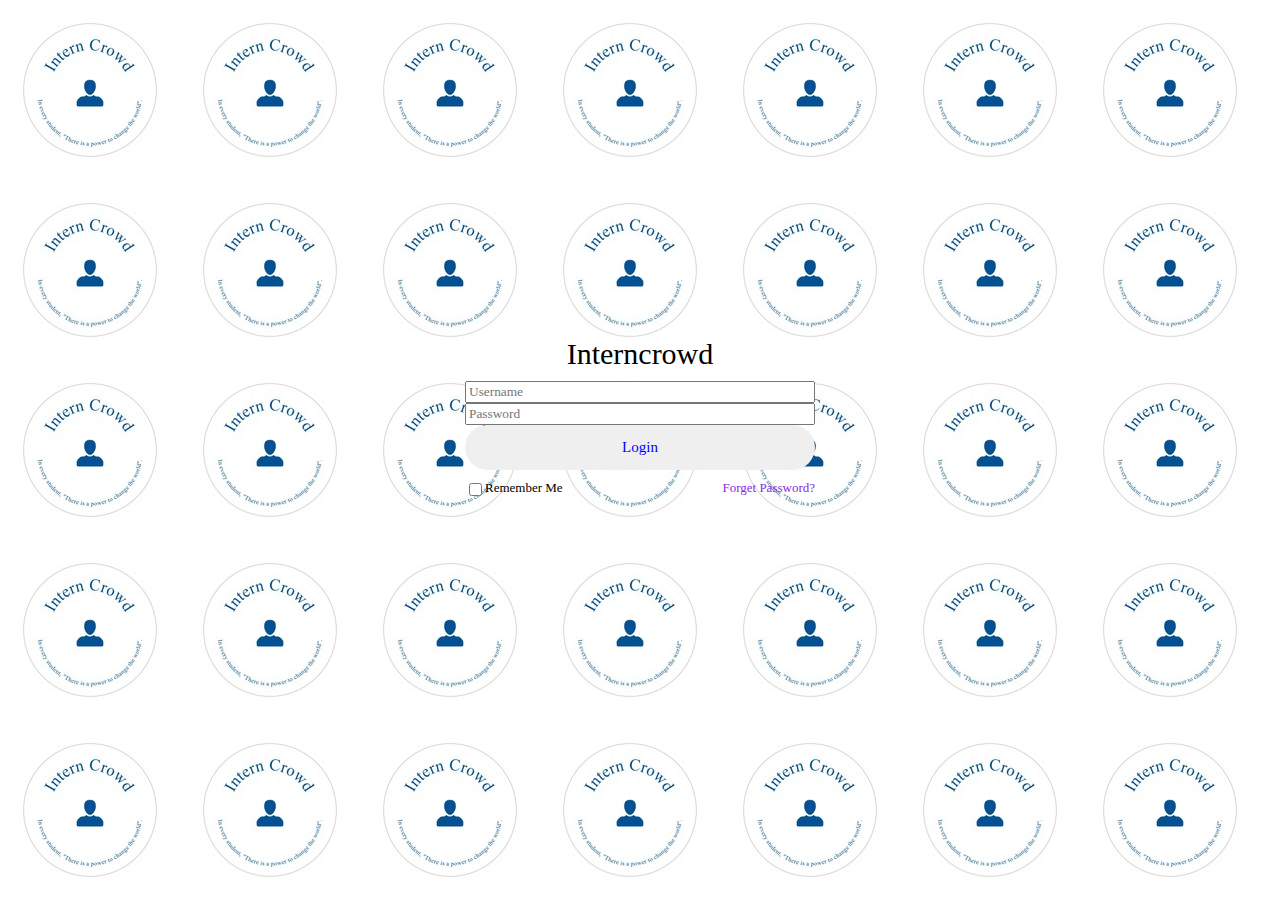
<file: login/index.html>
<!DOCTYPE html>
<html lang="en">
<head>
    <meta charset="UTF-8">
    <meta http-equiv="X-UA-Compatible" content="IE=edge">
    <meta name="viewport" content="width=device-width, initial-scale=1.0">
    <link rel="stylesheet" href="style.css">
    <title>Interncrowd Login</title>
</head>
<body>
    <div class="box">
        <div class="container">
            <div class="top-header">
                
                <header>Interncrowd</header>
            </div>

            <div class="input-field">
                <input type="text" class="Input" placeholder="Username" required >
            </div>
            <div class="input-field">
                <input type="password" class="Password" placeholder="Password" required >
            </div>
            <div class="input-field">
                <input type="Submit" class="submit" Value="Login" >
            </div>
            <div class="bottom">
                <div class="left">
                    <input type="checkbox"  id="check">
                    <label for="check">Remember Me</label>
                </div>
                <div class="right">
                    <label><a href="#">Forget Password?</a></label>
                </div>
            </div>
        </div>
    </div>
</body>
</html>
</file>
<file: login/style.css>
*{
    font-family: 'Poppins',sans serif;
}
body{
    background-image: url("ca31ca20.jpg");
}
.box{
    display: flex;
    justify-content: center;
    align-items: center;
    min-height: 90vh;
}
.container
{
    width: 350px;
    display: flex;
    flex-direction:column ;
    padding: 0 15px 0 15px;
}

header
{
    color:black;
    font-size: 30px;
    justify-content: center;
    display: flex;
    padding: 10px 0 10px 0;

}
.input-field{
    display: flex;
    flex-direction: column;
}
.input{
    height: 45px ;
    width: 87%;
    border: none;
    outline: none;
    border-radius: 30px;
    color:black;
    padding: 0 0 0;
    background: rgba(28, 2, 15, 0);

}
i{
    position: relative;
    top:-33px;
    left: 17px;
    color: black;
    
}

.submit{
    border: none;
    border-radius: 30px;
    font-size: 15px;
    height: 45px;
    outline: none;
    width: 100%;
    color: blue;
    cursor: pointer;
    transition: .3s;

}
.submit:hover{
    box-shadow: 1px 5px 7px 1px rgba(0, 0,0, 2.5);
    color: blue;
}
.bottom{
    display: flex;
    flex-direction: row;
    justify-content: space-between;
    font-size: small;
    color: bl;
    margin-top: 10px;
}
.left
{
    display: flex;

}
label a{
    color:blueviolet;
    text-decoration: none;
}
</file>
